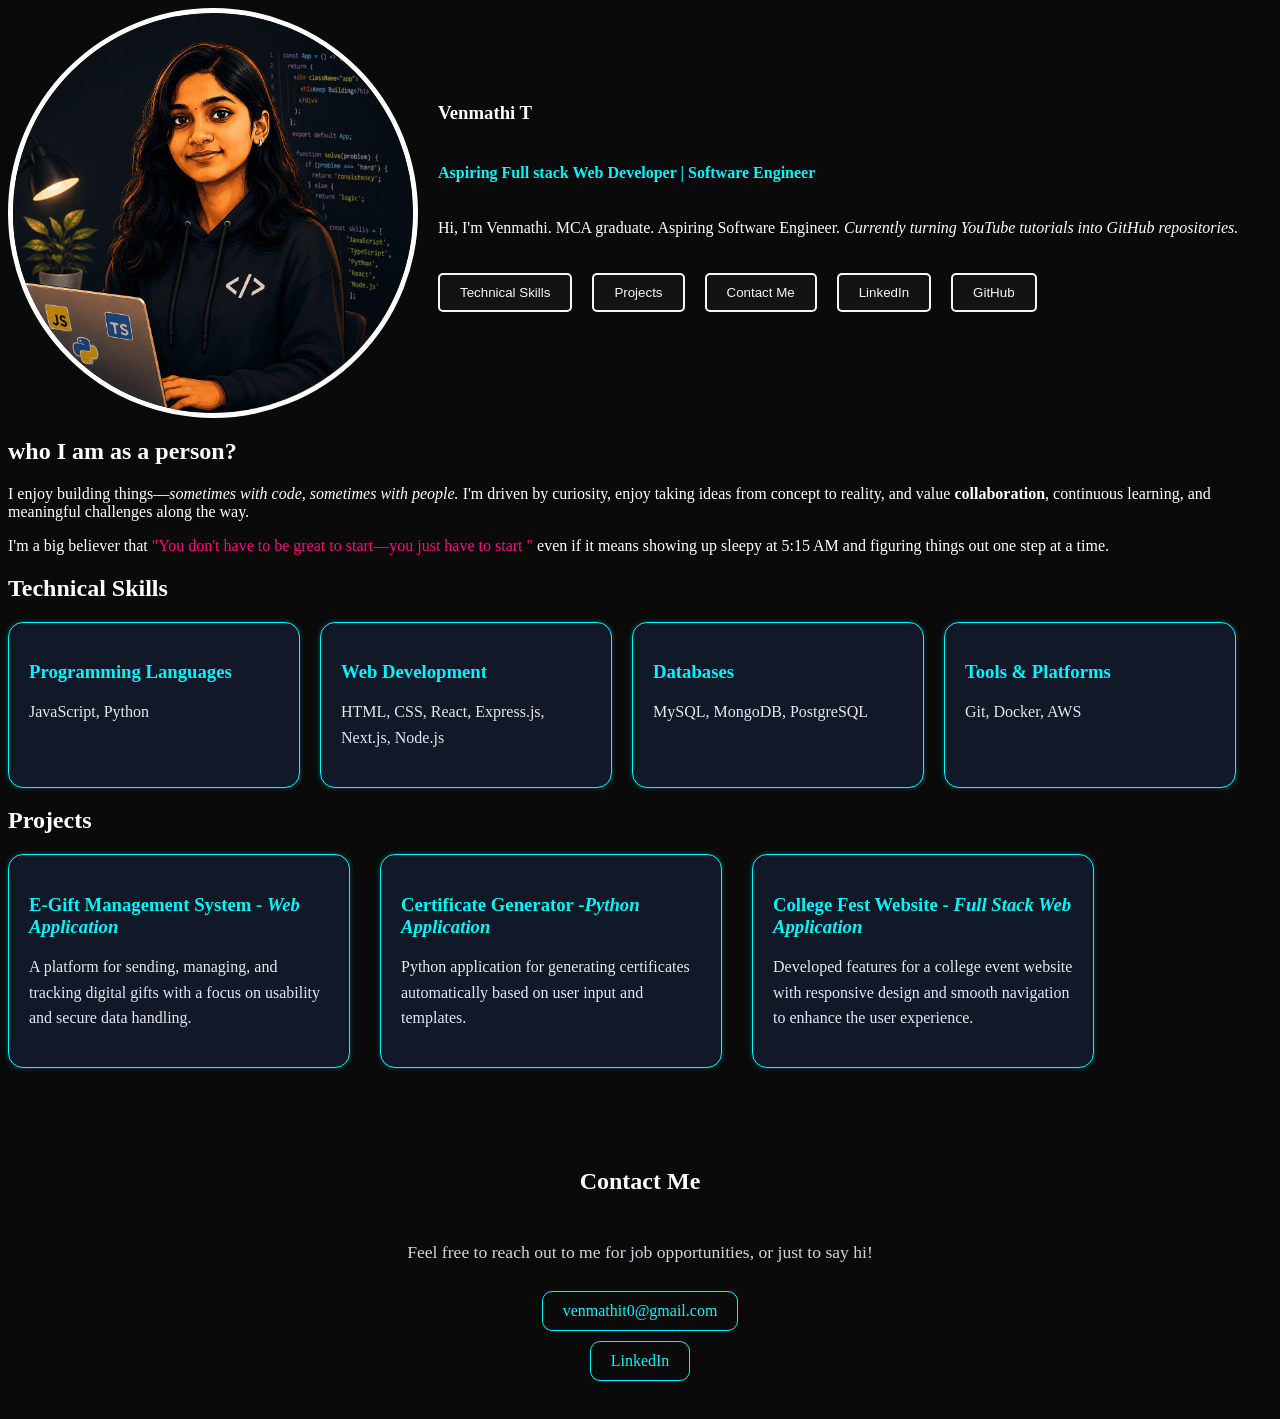
<file: personal portfolio/index.html>
<!doctype    html>
<html lang="en">                
<head>
    <meta charset="utf-8">
    <meta name="viewport" content="width=device-width, initial-scale=1.0">
    <title>Personal Portfolio</title>
    <link rel="stylesheet" href="index.css">   
</head>
<body>
    <div class="top-section">
        <img src ="My_image.png" alt="My Image">
        <div class="wrap">
            <div class="intro">
                <h3>Venmathi T</h3>   
                <h4 style="color: #00F5FF;""> Aspiring Full stack Web Developer | Software Engineer</h4>
                <p>Hi, I'm Venmathi. MCA graduate. Aspiring Software Engineer. <i>Currently turning YouTube tutorials into GitHub repositories.</i></p>
            </div>
            <div id="links"> 
                <a href="#skills"><button>Technical Skills</button></a>
                <a href="#projects"><button>Projects</button></a>
                <a href="#contact"><button>Contact Me</button></a>
                <a href="https://www.linkedin.com/in/venmathi-t/" target="_blank"><button>LinkedIn</button></a>
                <a href="https://github.com/venmathit0/full-stack-development-journey" target="_blank"><button>GitHub</button></a>
            </div>
        </div>
    </div>
    <div class="aboutme">
        <h2>who I am as a person?</h2>
        <p>I enjoy building things—<i>sometimes with code, sometimes with people.</i> I'm driven by curiosity, enjoy taking ideas from concept to reality, and value<strong> collaboration</strong>, continuous learning, and meaningful challenges along the way.</p>
        <p>I'm a big believer that <span style="color: #fc0685;">"You don't have to be great to start—you just have to start "</span> even if it means showing up sleepy at 5:15 AM and figuring things out one step at a time.</p>
    </div>
    <h2>Technical Skills</h2>

<div id="skills" class="skills-container">

    <div class="skill-card">
        <h3>Programming Languages</h3>
        <p>JavaScript, Python</p>
    </div>

    <div class="skill-card">
        <h3>Web Development</h3>
        <p>HTML, CSS, React, Express.js, Next.js, Node.js</p>
    </div>

    <div class="skill-card">
        <h3>Databases</h3>
        <p>MySQL, MongoDB, PostgreSQL</p>
    </div>

    <div class="skill-card">
        <h3>Tools & Platforms</h3>
        <p>Git, Docker, AWS</p>
    </div>

</div>

<h2>Projects</h2>
<div id="projects" class="projects-section">
    
    <div class="project-card">
        <h3>E-Gift Management System - <i>Web Application</i></h3>
        <p>A platform for sending, managing, and tracking digital gifts with a focus on usability and secure data handling.</p>
    </div>
    <div class="project-card">
        <h3>Certificate Generator -<i>Python Application</i></h3>
        <p> Python application for generating certificates automatically based on user input and templates.</p>
    </div>
    <div class="project-card">
        <h3> College Fest Website - <i>Full Stack Web Application</i></h3>
        <p>Developed features for a college event website with responsive design and smooth navigation to enhance the user experience. </p>
    </div>
</div>


<div id="contact" class="contact-section">
    <h2>Contact Me</h2>
    <p>Feel free to reach out to me for job opportunities, or just to say hi!</p>
    <a href="mailto:venmathit0@gmail.com">venmathit0@gmail.com</a>
    <a href="https://www.linkedin.com/in/venmathi-t/" target="_blank">LinkedIn</a>
</div>
</file>
<file: personal portfolio/index.css>
.top-section img {
    width: 400px;
    height: auto;  
    border-radius: 50%;
    border:#FFFFFF  solid 5px;
}
body{
    background-color: #0A0A0A;
    color: #FFFFFF;
}

.intro{
    display: flex;
    flex-direction: column;
    margin-top: 75px;
}

.top-section{
    display: flex;
    flex-direction: row;
    gap: 20px;
}

#links{
    display: flex;
    flex-direction: row;
    gap: 20px;
    margin-top: 20px;
}

#links button{
    background-color: #141313;
    color: #f7f6f6;
    border: 2px solid #f7f6f6;
    padding: 10px 20px;
    border-radius: 5px;
    cursor: pointer;
}

#links button:hover{
    background-color: #f7f6f6;
    color: #141313;
    border: 2px solid #141313;
}

.skills-container{
    display:flex;
    flex-wrap:wrap;
    gap:20px;
}

.skill-card{
    background:#111827;
    border:1px solid #00F5FF;
    border-radius:15px;
    padding:20px;
    width:250px;

    box-shadow:
    0 0 5px rgba(0,245,255,0.3);
}

.skill-card h3{
    color:#00F5FF;
    margin-bottom:10px;
}

.skill-card p{
    color:#E5E7EB;
    line-height:1.6;
}

.projects-section{
    display:flex;
    flex-wrap:wrap;
    gap:30px;
}

.project-card{
    background:#111827;
    border:1px solid #00F5FF;
    border-radius:15px;
    padding:20px;
    width:300px;

    box-shadow:
    0 0 5px rgba(0,245,255,0.3);
}

.project-card h3{
    color:#00F5FF;
    margin-bottom:10px;
}

.project-card p{
    color:#E5E7EB;
    line-height:1.6;
}
.contact-section{
    display:flex;
    flex-direction:column;
    align-items:center;
    gap:10px;
    padding:30px;
    margin-top:50px;
}

.contact-section p{
    color:#d1d5db;
    font-size:1.1rem;
}

.contact-section a{
    text-decoration:none;
    color:#00F5FF;
    border:1px solid #00F5FF;
    padding:10px 20px;
    border-radius:10px;
}

.contact-section a:hover{
    background:#00F5FF;
    color:black;

    box-shadow:
    0 0 10px #00F5FF,
    0 0 20px #00F5FF;
}
</file>
